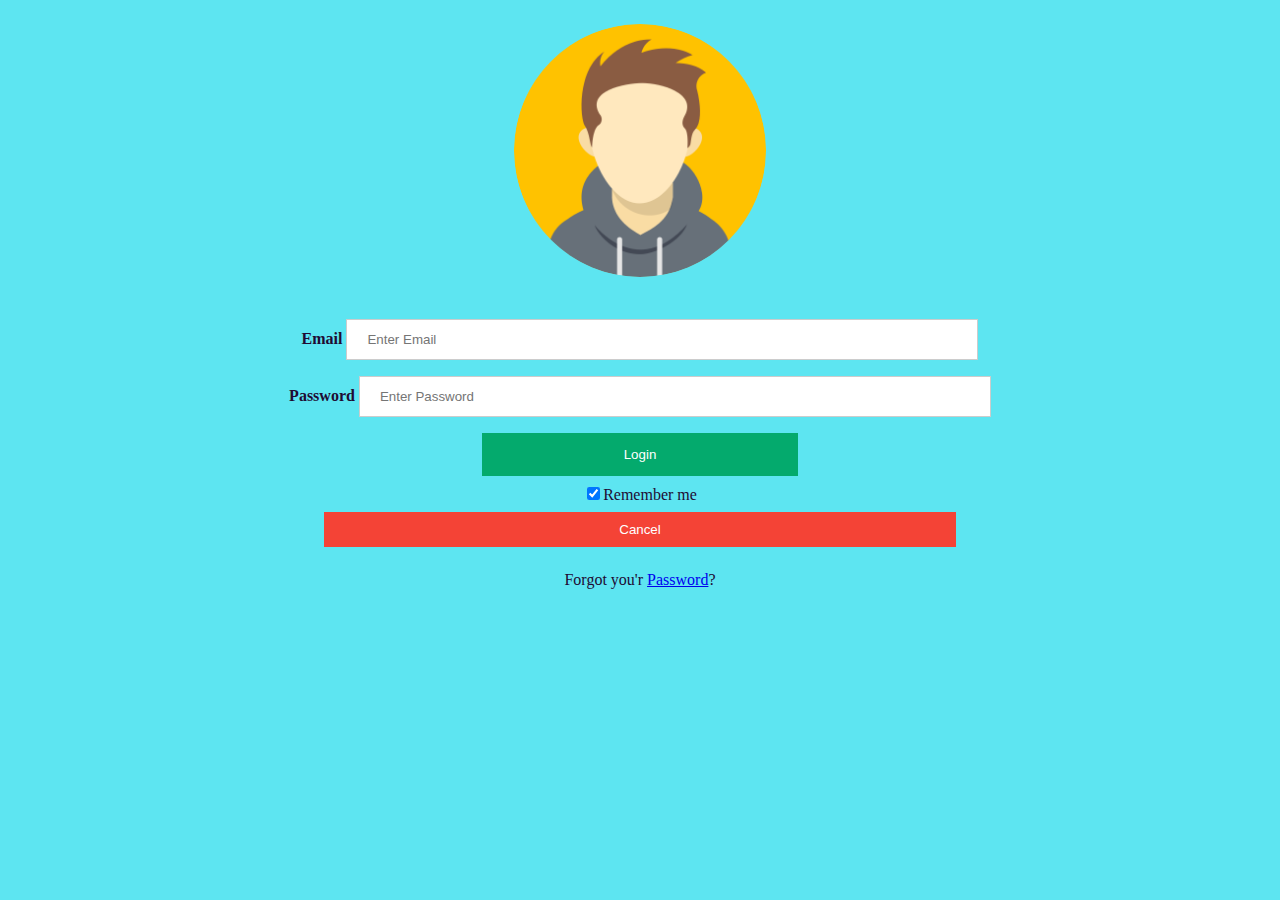
<file: login.html>
<!DOCTYPE html>
<html lang="en">
<head>
    <meta charset="UTF-8"/>
    <meta http-equiv="X-UA-Compatible" content="IE=edge"/>
    <meta name="viewport" content="width=device-width, initial-scale=1.0"/>
    <title>Log in</title>
    <link rel="stylesheet" href="log-in.css"/>
    <link rel="icon" href="file:///D:/Web-Project/pomodoro-Foucus/login-icon.png" type="image/x.icon"/>
</head>
<body>
    <div class="imgcontainer">
        <img src="avatar.png" alt="Avatar" class="avatar">
    </div>
    <br>
    
    <div>
        <label for="uname"><b>Email</b></label>
        <input type="text" placeholder="Enter Email" name="email" required>
        <br>
    
        <label for="psw"><b>Password</b></label>
        <input type="password" placeholder="Enter Password" name="psw" required autocomplete="new-password" inputmode="numeric" minlength="4"
        maxlength="8" size="8">
        <br>
    
        <button type="submit">Login</button>
        <br>
        <label>
          <input type="checkbox" checked="checked" name="remember">Remember me
        </label>
    </div>
    
    <div>
        <button type="button" class="cancelbtn">Cancel</button>
        <p>Forgot you'r <a href="reset-password.html">Password</a>?</p>
    </div>
</body>
</html>
</file>
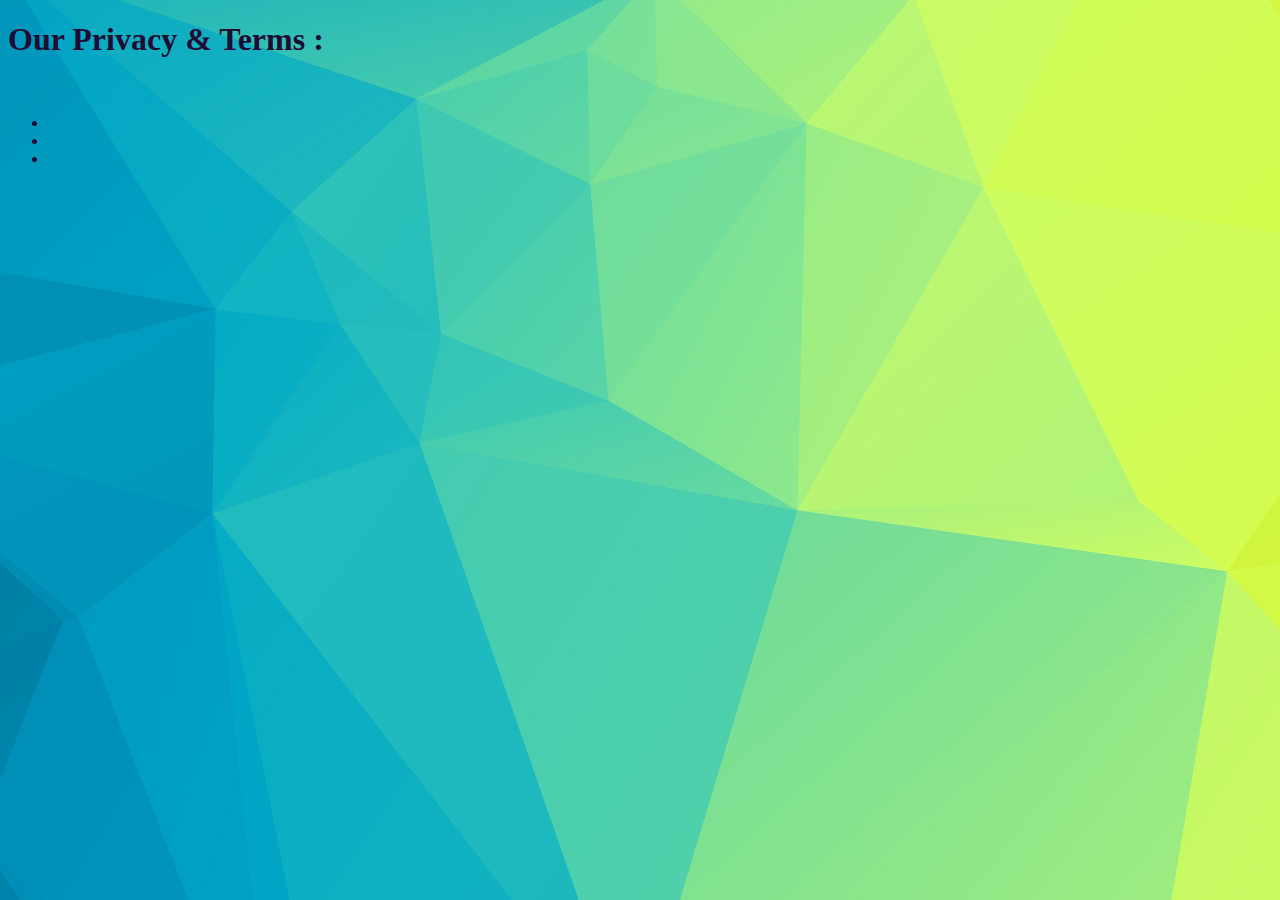
<file: privacy.html>
<!DOCTYPE html>
<html lang="en">
<head>
    <meta charset="UTF-8"/>
    <meta http-equiv="X-UA-Compatible" content="IE=edge"/>
    <meta name="viewport" content="width=device-width, initial-scale=1.0"/>
    <title>Privacy & Terms</title>
    <link rel="stylesheet" href="privacy.css"/>
    <link rel="icon" href="file:///D:/Web-Project/pomodoro-Foucus/privacy-icon.png" type="image/x.icon"/>
</head>
<body>
    <h1>Our Privacy & Terms :</h1>
    <br>
    <ul>
        <li></li>
        <li></li>
        <li></li>
    </ul>
</body>
</html>
</file>
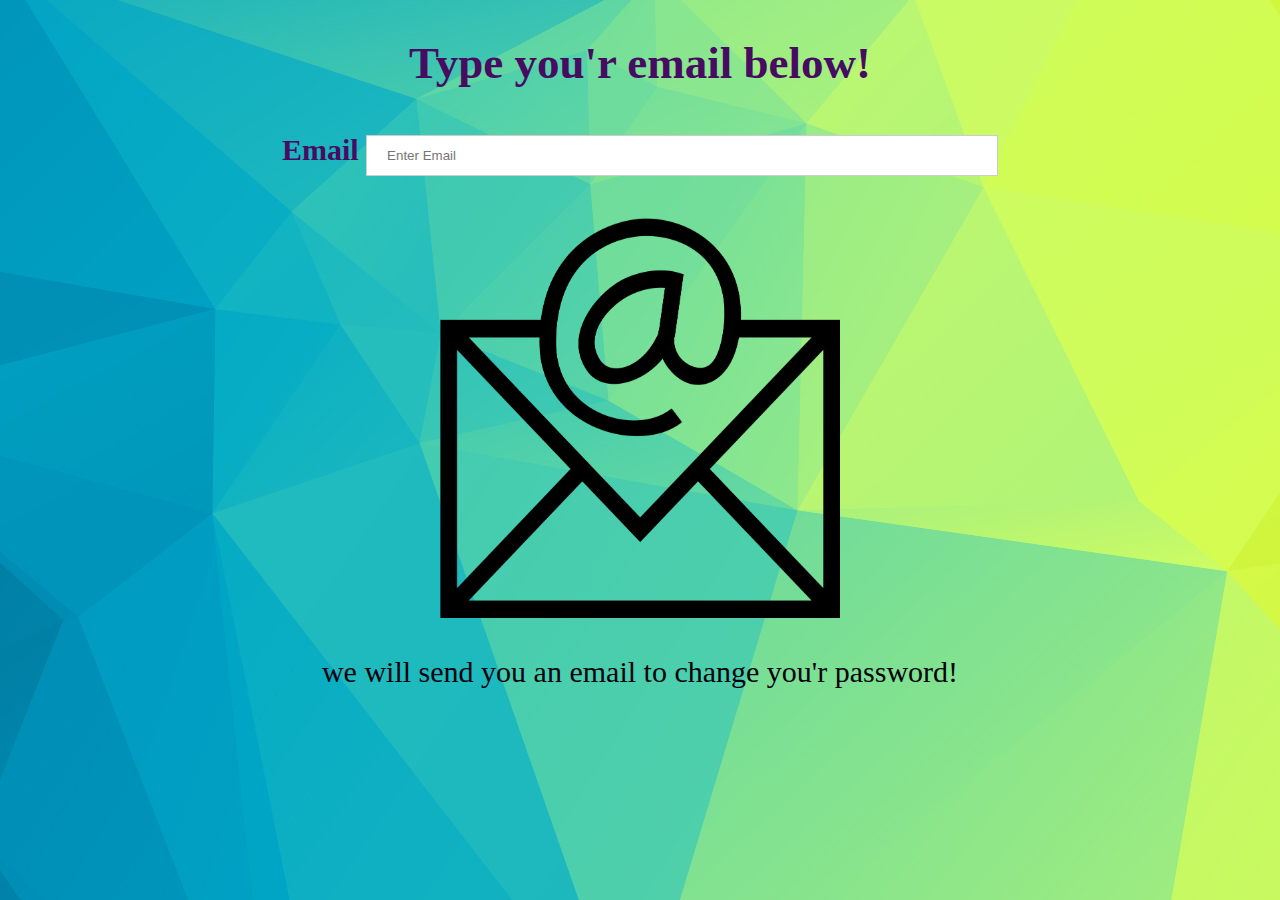
<file: reset-password.html>
<!DOCTYPE html>
<html lang="en">
<head>
    <meta charset="UTF-8"/>
    <meta http-equiv="X-UA-Compatible" content="IE=edge"/>
    <meta name="viewport" content="width=device-width, initial-scale=1.0"/>
    <title>Reset The Password</title>
    <link rel="stylesheet" href="reset-password.css"/>
    <link rel="icon" href="file:///D:/Web-Project/pomodoro-Foucus/email-icon.png" type="image/x.icon"/>
</head>
<body>
    <h2>Type you'r email below!</h2>
    <div>
        <label for="uname"><b>Email</b></label>
        <input type="text" placeholder="Enter Email" name="email" required>
    </div>
    <br>
    <img src="email-image.png" alt="Iam Email Image" width="400" height="400">
    <p>
        we will send you an email to change you'r password!
    </p>
</body>
</html>
</file>
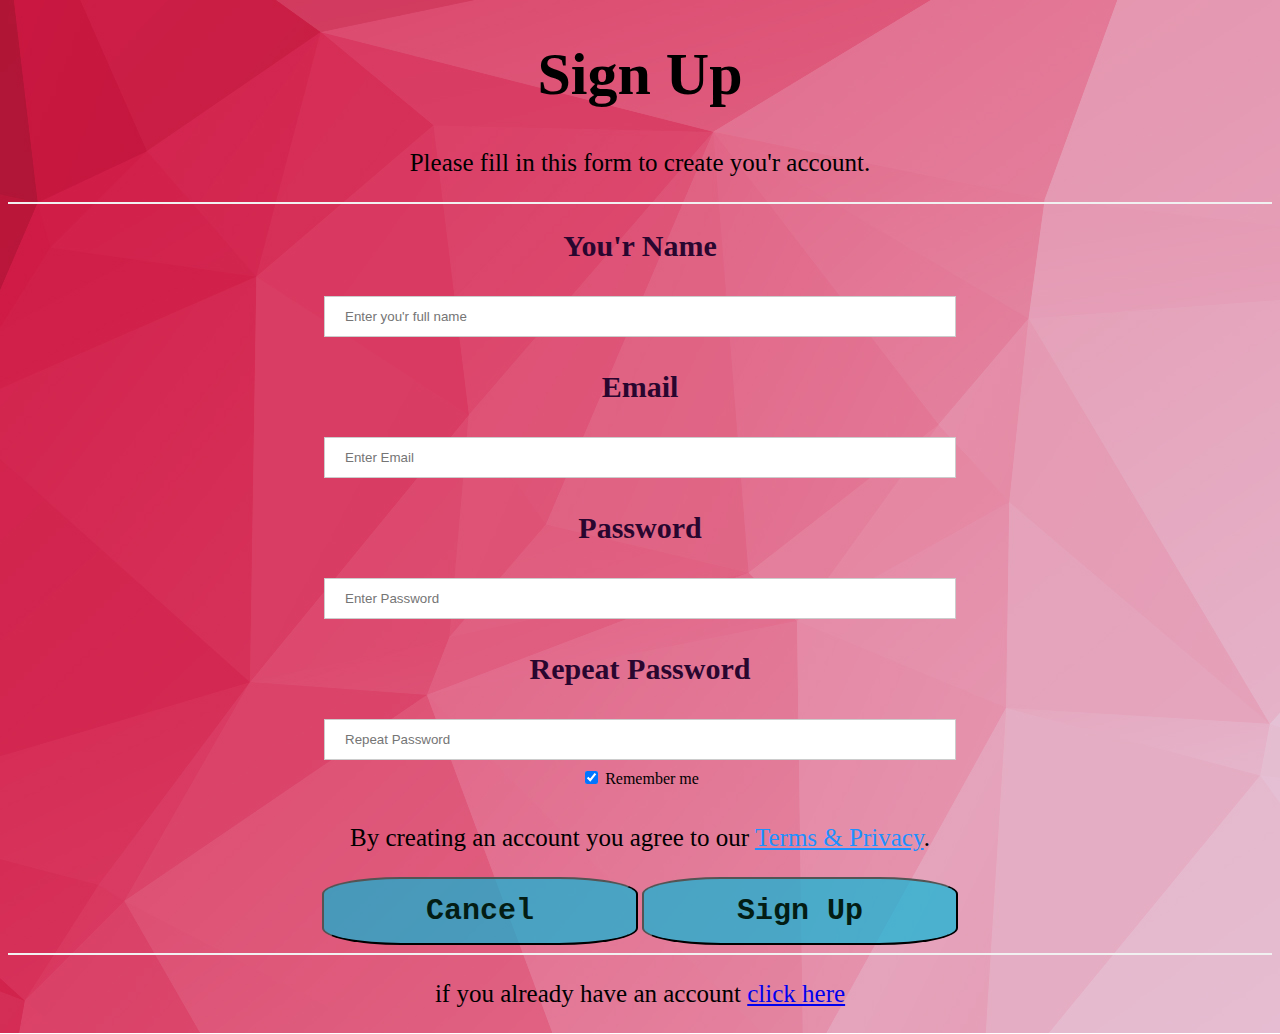
<file: sign-up.html>
<!DOCTYPE html>
<html lang="en">
<head>
    <meta charset="UTF-8">
    <meta http-equiv="X-UA-Compatible" content="IE=edge">
    <meta name="viewport" content="width=device-width, initial-scale=1.0">
    <title>Sign Up</title>
    <link rel="stylesheet" href="sign-up.css"/>
    <link rel="icon" href="https://cdn.icon-icons.com/icons2/317/PNG/512/sign-up-icon_34356.png"type="image/x.icon"/>
</head>
<body>
    <div class="container">
        <h1>Sign Up</h1>
        <p>Please fill in this form to create you'r account.</p>
        <hr>

        <label for="name"><p><b>You'r Name</b></p></label>
        <input type="text" placeholder="Enter you'r full name" name="name" required>
    
        <label for="email"><p><b>Email</b></p></label>
        <input type="text" placeholder="Enter Email" name="email" required>
        <br>
    
        <label for="psw"><p><b>Password</b></p></label>
        <input type="password" placeholder="Enter Password" name="psw" required autocomplete="new-password" inputmode="numeric" minlength="4"
        maxlength="8" size="8">
        <br>
    
        <label for="psw-repeat"><p><b>Repeat Password</b></p></label>
        <input type="password" placeholder="Repeat Password" name="psw-repeat" required>
        <br>
    
        <label>
          <input type="checkbox" checked="checked" name="remember" style="margin-bottom:15px"> Remember me
        </label>
    
        <p>By creating an account you agree to our <a href="privacy.html" style="color:dodgerblue">Terms & Privacy</a>.</p>
    
        <div class="clearfix">
          <button type="button" class="cancelbtn">Cancel</button>
          <button type="submit" class="signupbtn">Sign Up</button>
        </div>
      </div>
      <hr>
      <p>if you already have an account <a href="login.html">click here</a></p>
</body>
</html>
</file>
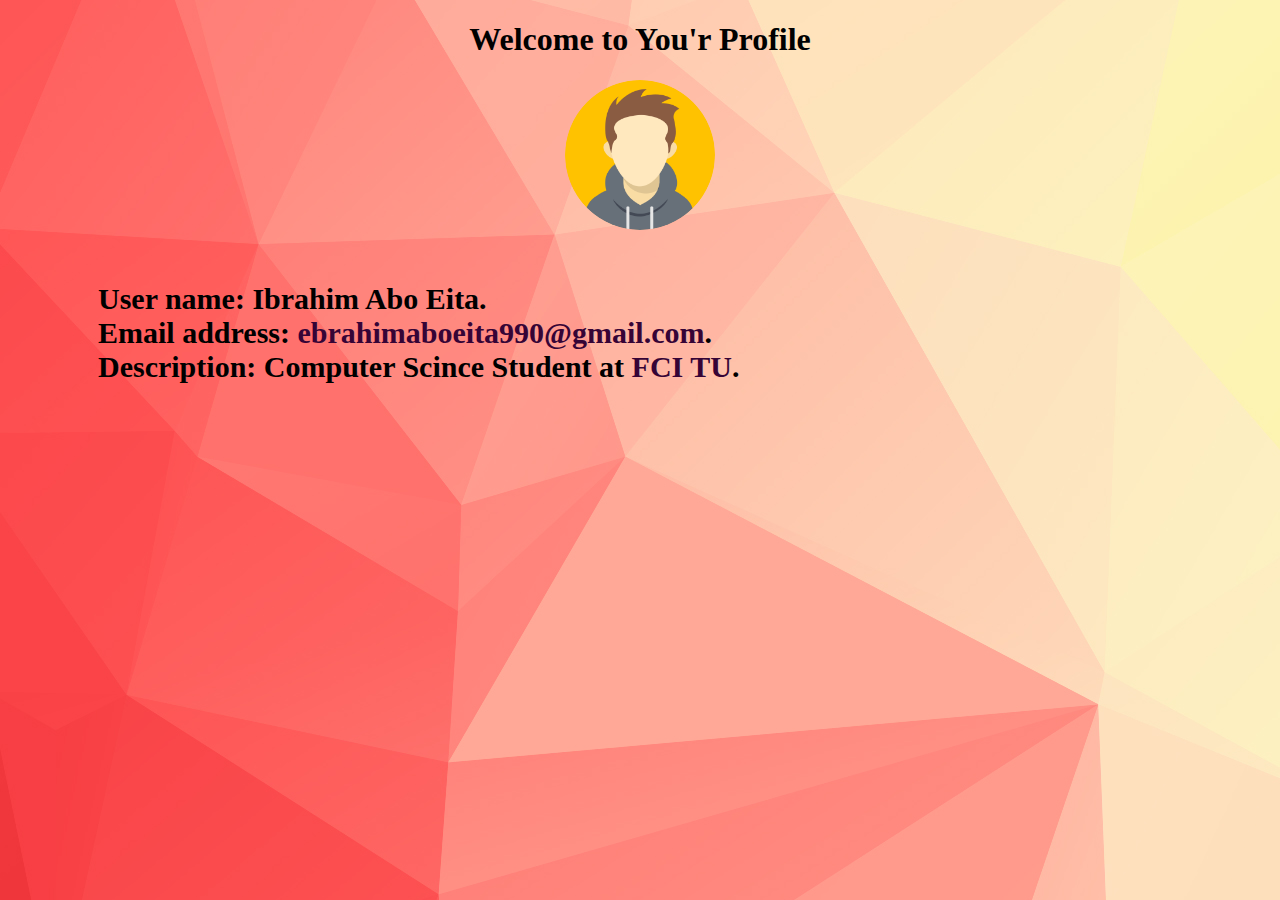
<file: user-Profile.html>
<!DOCTYPE html>
<html lang="en">
<head>
    <meta charset="UTF-8"/>
    <meta http-equiv="X-UA-Compatible" content="IE=edge"/>
    <meta name="viewport" content="width=device-width, initial-scale=1.0"/>
    <title>My Profile</title>
    <link rel="stylesheet" href="profile.css"/>
    <link rel="icon" href="https://cdn2.iconfinder.com/data/icons/avatars-99/62/avatar-370-456322-512.png"/>
</head>
<body>
    <h1>Welcome to You'r Profile</h1>
    <div>
        <img src="avatar.png" alt="usre image" title="your image" id="profile" width="150" height="150">
        <br>
        <br>
        <pre class="user-info">
            User name: Ibrahim Abo Eita.
            Email address: <a href="mailto: ebrahimaboeita990@gmail.com?subject = Feedback&body = Message" title="Email Adress">ebrahimaboeita990@gmail.com</a>.
            Description: Computer Scince Student at <a href="https://ci.tanta.edu.eg/" title="Faculty of Computer and Informatics">FCI TU</a>.
        </pre>
    </div>
</body>
</html>
</file>
<file: log-in.css>
body{
    text-align: center;
    font-family: cursive;
    color: rgb(32, 11, 51);
    background-color: #5de5f1;
}
input[type=text], input[type=password] {
    width: 50%;
    padding: 12px 20px;
    margin: 8px 0;
    display: inline-block;
    border: 1px solid #ccc;
    box-sizing: border-box;
}
  
  
button {
    background-color: #04AA6D;
    color: white;
    padding: 14px 20px;
    margin: 8px 0;
    border: none;
    cursor: pointer;
    width: 25%;
}
  

button:hover {
    opacity: 0.8;
}
  

.cancelbtn {
    padding: 10px 18px;
    background-color: #f44336;
}


.imgcontainer {
    text-align: center;
    margin: 24px 0 12px 0;
}

img.avatar {
    width: 20%;
    border-radius: 50%;
}
  
.cancelbtn {
    width: 50%;
}
</file>
<file: sign-up.css>
body{
    text-align: center;
    font-family: cursive;
    background-image: url(sign-back.jpg);
    background-repeat: no-repeat;
}
button{
    background-color: rgba(1, 184, 216, 0.678);
    border-radius: 25%;
    color: rgb(3, 29, 20);
    padding: 15px 32px;
    text-align: center;
    text-decoration: none;
    display: inline-block;
    font-size: 30px;
    font-weight: bold;
    font-family: monospace;
    width: 25%;
}
button:hover{
    background-color: #4caf50;
    color: antiquewhite;
    box-shadow: 0 7px 16px 0 rgb(27, 8, 8), 0 7px 20px 0 rgb(27, 8, 8);
}
* {box-sizing: border-box}
input[type=text], input[type=password] {
    width: 50%;
    padding: 12px 20px;
    margin: 8px 0;
    display: inline-block;
    border: 1px solid #ccc;
    box-sizing: border-box;
}
  
  input[type=text]:focus, input[type=password]:focus {
    background-color: #ddd;
    outline: none;
    border: 1px solid #ccc;
    box-sizing: border-box;
  }
  
  hr {
    border: 1px solid #f1f1f1;
    margin-bottom: 25px;
  }

  h1{
    font-size: 60px;
  }

  p{
      font-size: 25px;
  }

  b{
      font-size: 30px;
      color: #29062f;
  }
</file>
<file: profile.css>
body{
    text-align: center;
    font-family: cursive;
    background-image: url(profile-back.jpg);
    background-repeat: no-repeat;
}
.user-info{
    text-align: left;
    font-size: 30px;
    color: black;
    font-family: cursive;
    font-weight: bold;
    width: 100%;
}
#profile{
    border-radius: 50%;
}
a:link{
    text-decoration: none;
    color: rgb(54, 4, 54);
}
a:hover{
    color: rgb(12, 39, 39);
    text-decoration: underline solid;
}
</file>
<file: privacy.css>
body{
    text-align: left;
    font-family: cursive;
    color: rgb(32, 11, 51);
    background-image: url(reset-back.jpg);
}
</file>
